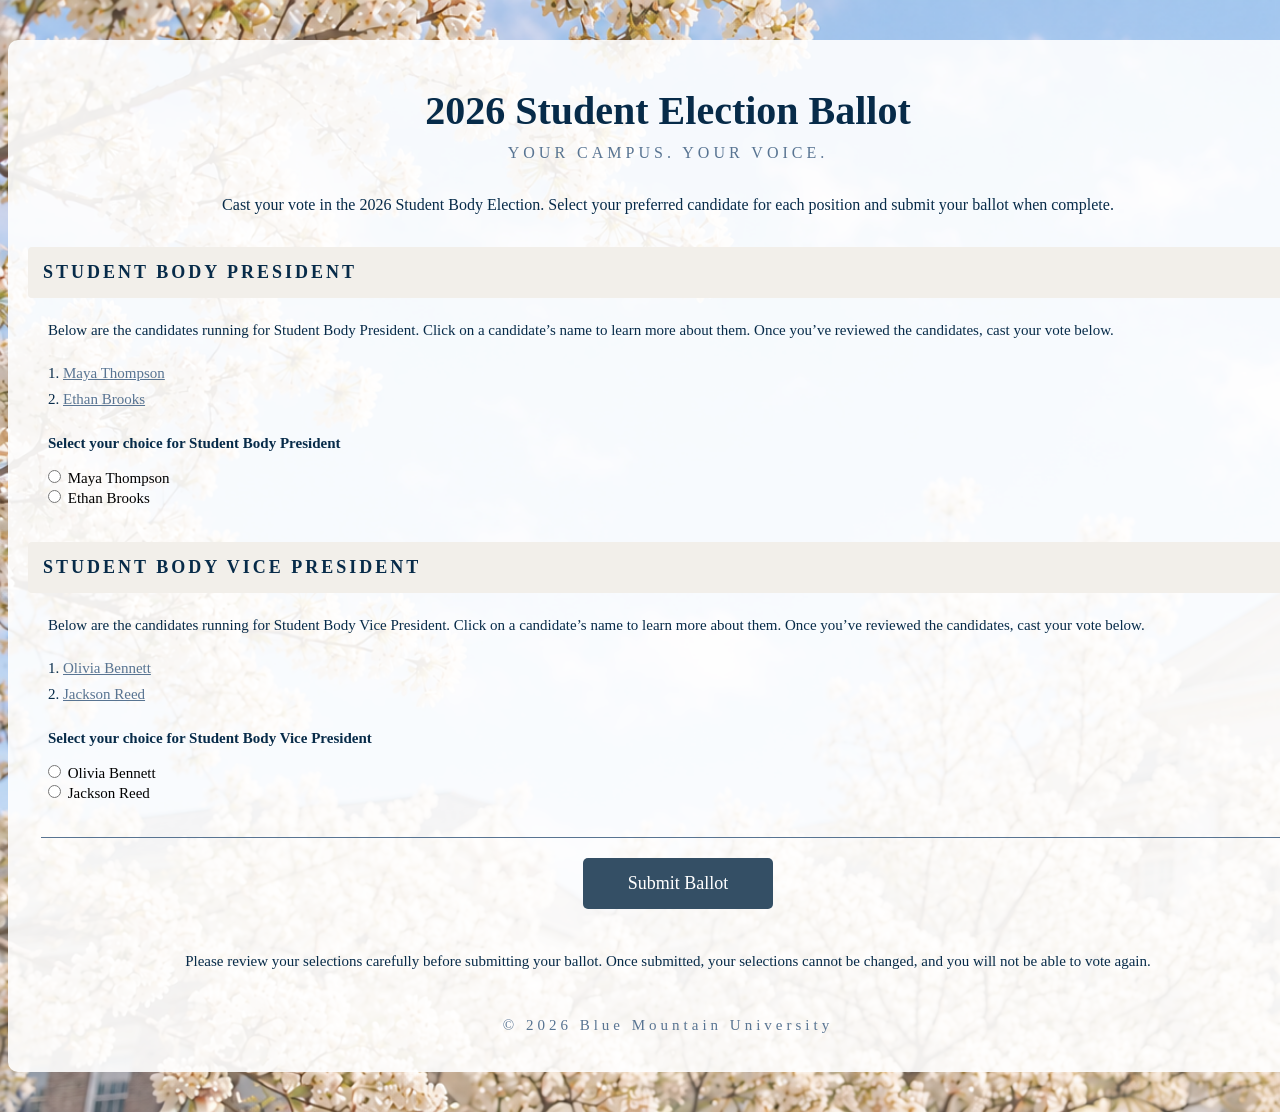
<file: index.html>
<!doctype html>
<html lang="en">

	<head>
		<title> 2026 Student Election Ballot </title>
		<link rel="stylesheet" href="style.css">

<!--
AI Use Disclosure:
Tool: ChatGPT (premium version)
Purpose: Helped me figure out spacing/padding/margin issues. Also helped me generate CSS code for styling the button.
Human Role: I applied the explanation to my project situation, inserted the recommended CSS code, and modified the code to work on my page. -->

	</head>

	<body>
<div id="main">

	<header>
		<h1> 2026 Student Election Ballot </h1>

		<h2 class="tagline"> YOUR CAMPUS. YOUR VOICE. </h2>

		<p> Cast your vote in the 2026 Student Body Election. Select your preferred candidate for each position and submit your ballot when complete.
		</p>
	</header>

	<main>
		<form>

	<section>
		<h2> STUDENT BODY PRESIDENT </h2>

		<p> Below are the candidates running for Student Body President. Click on a candidate’s name to learn more about them. Once you’ve reviewed the candidates, cast your vote below.   
		</p>

		<p class="candidate">1. <a href="mayathompson.html">Maya Thompson</a></p>

		<p class="candidate">2. <a href="ethanbrooks.html">Ethan Brooks</a></p>

		<h3> Select your choice for Student Body President </h3>
		<input type="radio" name="president" value="Maya Thompson"> Maya Thompson <br>
		<input type="radio" name="president" value="Ethan Brooks"> Ethan Brooks
	</section>


	<section>
		<h2> STUDENT BODY VICE PRESIDENT </h2>

		<p> Below are the candidates running for Student Body Vice President. Click on a candidate’s name to learn more about them. Once you’ve reviewed the candidates, cast your vote below.   
		</p>

		<p class="candidate">1. <a href="oliviabennett.html">Olivia Bennett</a></p>

		<p class="candidate">2. <a href="jacksonreed.html">Jackson Reed</a></p>

		<h3> Select your choice for Student Body Vice President </h3>
		<input type="radio" name="vicepresident" value="Olivia Bennett"> Olivia Bennett <br>
		<input type="radio" name="vicepresident" value="Jackson Reed"> Jackson Reed
	</section>

	<div id="review">

		<input type="submit" value="Submit Ballot">

		<p> Please review your selections carefully before submitting your ballot. Once submitted, your selections cannot be changed, and you will not be able to vote again.</p>
		 
	</div>

</form>

</main>

<footer>
	<p> &copy; 2026 Blue Mountain University </p>
</footer>

</div>
	</body>




</html>
</file>
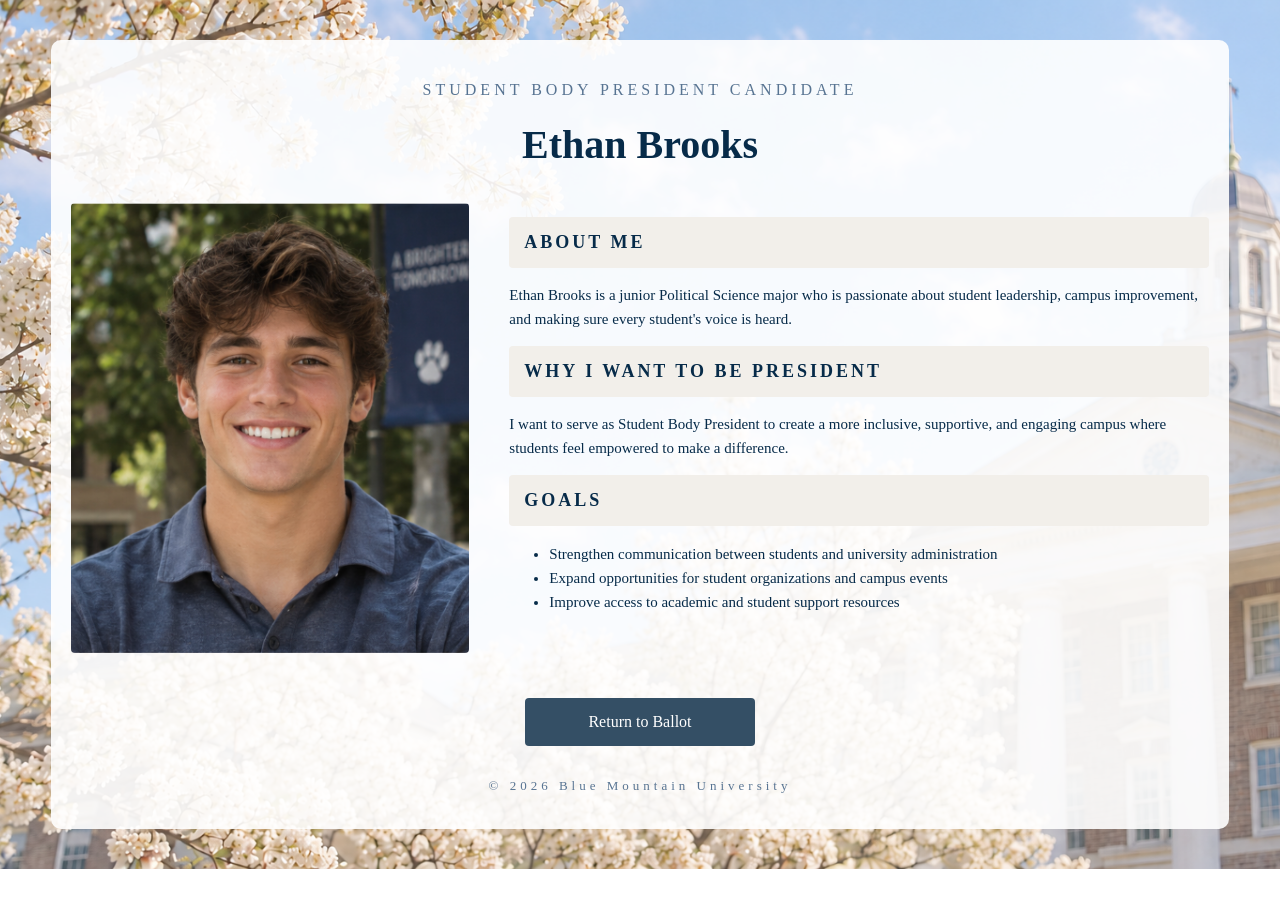
<file: ethanbrooks.html>
<!doctype html>
<html lang="en">

<head>
    <title>Ethan Brooks</title>
    <link rel="stylesheet" href="candidates.css">
</head>

<body>

<div id="main">

<header>
    <h4>STUDENT BODY PRESIDENT CANDIDATE</h4>
    <h1>Ethan Brooks</h1>
</header>

<main>

<div class="candidate-info">

    <img src="photos/ethanbrooks.png" alt="Photo of Student Body President candidate Ethan Brooks">

    <div class="details">

        <section>
            <h2>ABOUT ME</h2>
            <p>Ethan Brooks is a junior Political Science major who is passionate about student leadership, campus improvement, and making sure every student's voice is heard.</p>
        </section>

        <section>
            <h2>WHY I WANT TO BE PRESIDENT</h2>
            <p>I want to serve as Student Body President to create a more inclusive, supportive, and engaging campus where students feel empowered to make a difference.</p>
        </section>

        <section>
            <h2>GOALS</h2>
            <ul>
                <li>Strengthen communication between students and university administration</li>
                <li>Expand opportunities for student organizations and campus events</li>
                <li>Improve access to academic and student support resources</li>
            </ul>
        </section>

    </div>

</div>

</main>

<footer>
    <a href="index.html" class="return">Return to Ballot</a>
    <p>&copy; 2026 Blue Mountain University</p>
</footer>

</div>

</body>

</html>
</file>
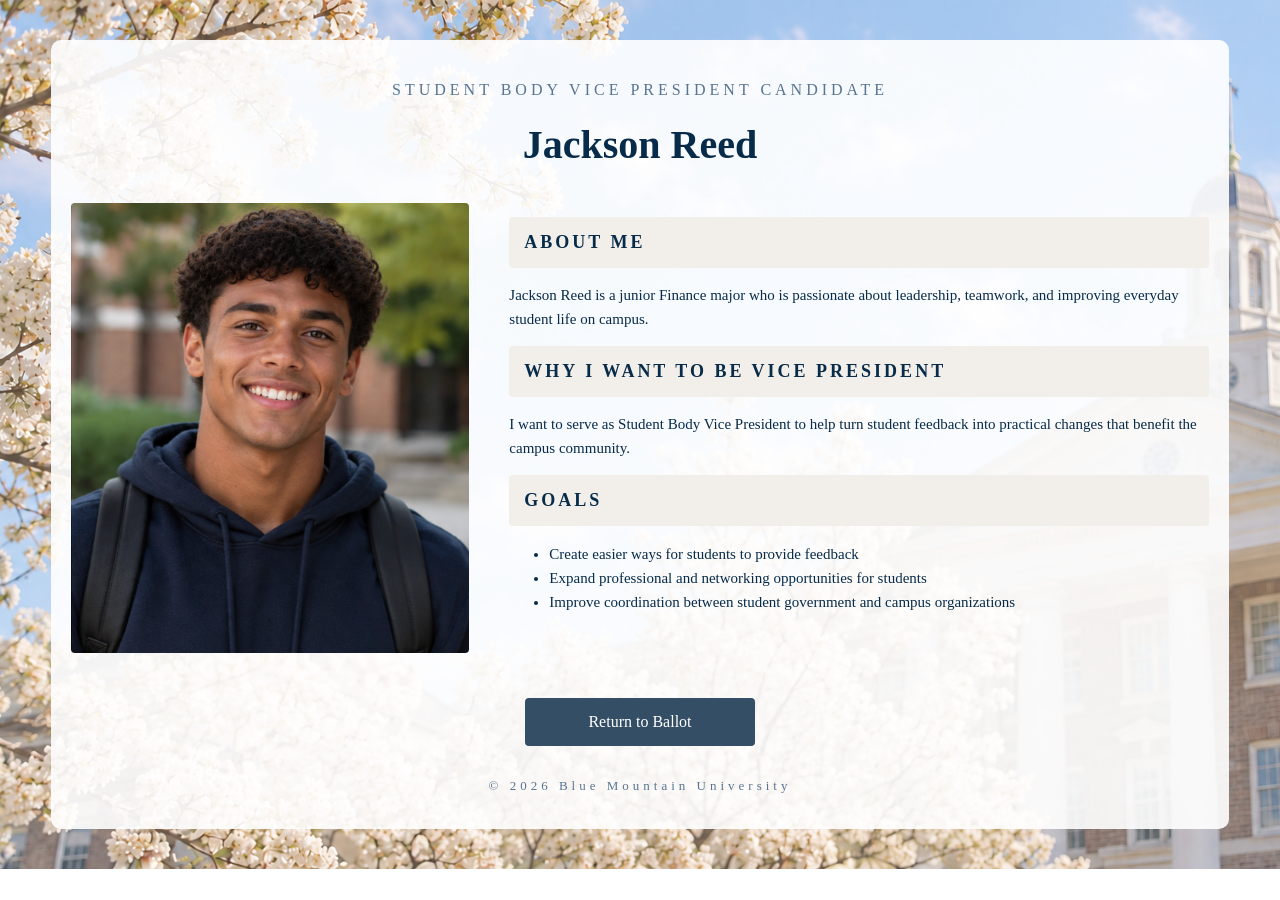
<file: jacksonreed.html>
<!doctype html>
<html lang="en">

<head>
    <title>Jackson Reed</title>
    <link rel="stylesheet" href="candidates.css">
</head>

<body>

<div id="main">

<header>
    <h4>STUDENT BODY VICE PRESIDENT CANDIDATE</h4>
    <h1>Jackson Reed</h1>
</header>

<main>

<div class="candidate-info">

    <img src="photos/jacksonreed.png" alt="Photo of Student Body Vice President candidate Jackson Reed">

    <div class="details">

        <section>
            <h2>ABOUT ME</h2>
            <p>Jackson Reed is a junior Finance major who is passionate about leadership, teamwork, and improving everyday student life on campus.</p>
        </section>

        <section>
            <h2>WHY I WANT TO BE VICE PRESIDENT</h2>
            <p>I want to serve as Student Body Vice President to help turn student feedback into practical changes that benefit the campus community.</p>
        </section>

        <section>
            <h2>GOALS</h2>
            <ul>
                <li>Create easier ways for students to provide feedback</li>
                <li>Expand professional and networking opportunities for students</li>
                <li>Improve coordination between student government and campus organizations</li>
            </ul>
        </section>

    </div>

</div>

</main>

<footer>
    <a href="index.html" class="return">Return to Ballot</a>
    <p>&copy; 2026 Blue Mountain University</p>
</footer>

</div>

</body>

</html>
</file>
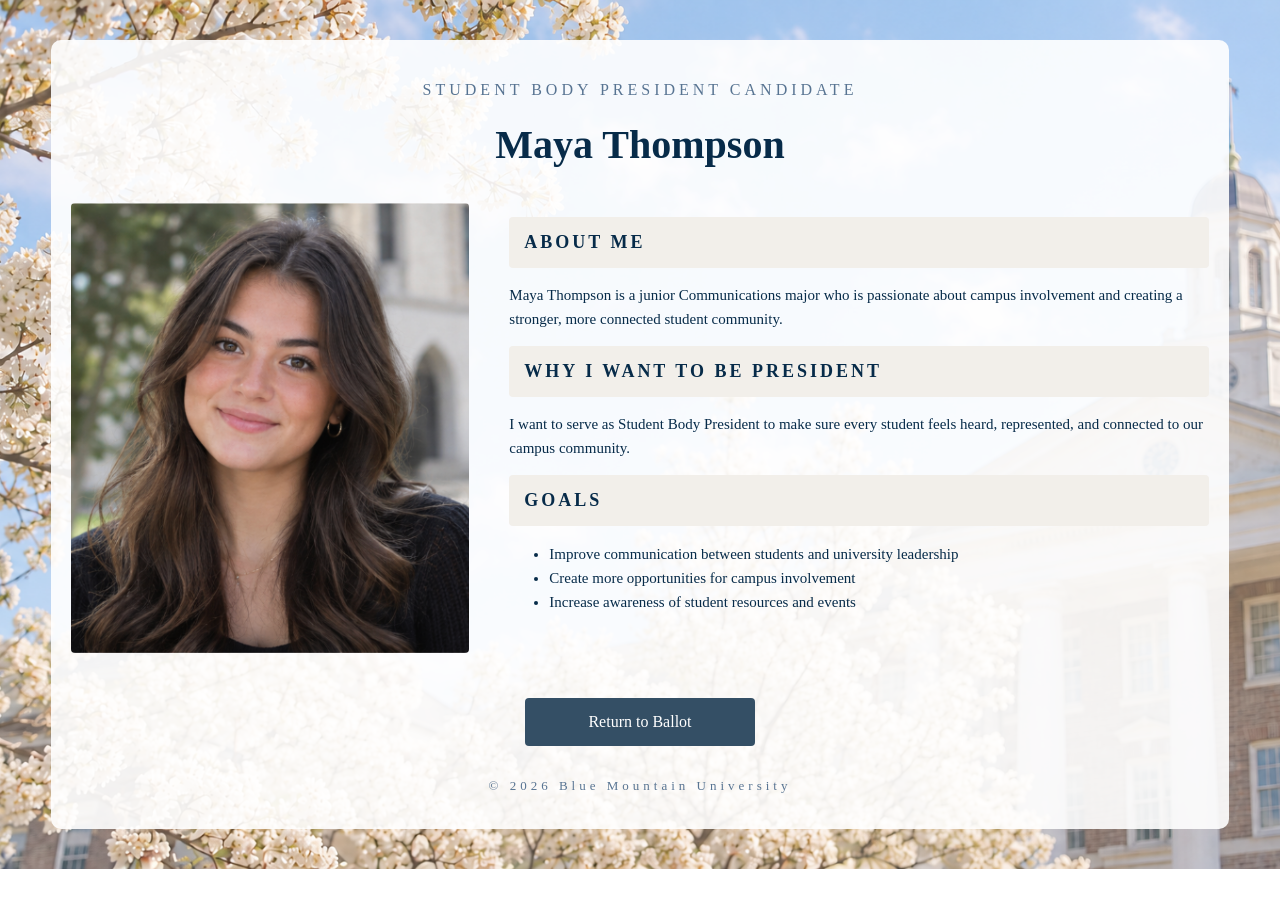
<file: mayathompson.html>
<!doctype html>
<html lang="en">

<head>
    <title>Maya Thompson</title>
    <link rel="stylesheet" href="candidates.css">
</head>

<body>

<div id="main">

<header>
    <h4>STUDENT BODY PRESIDENT CANDIDATE</h4>
    <h1>Maya Thompson</h1>
</header>

<main>

<div class="candidate-info">

    <img src="photos/mayathompson.png" alt="Photo of Student Body President candidate Maya Thompson">

    <div class="details">

        <section>
            <h2>ABOUT ME</h2>
            <p>Maya Thompson is a junior Communications major who is passionate about campus involvement and creating a stronger, more connected student community.</p>
        </section>

        <section>
            <h2>WHY I WANT TO BE PRESIDENT</h2>
            <p>I want to serve as Student Body President to make sure every student feels heard, represented, and connected to our campus community.</p>
        </section>

        <section>
            <h2>GOALS</h2>
            <ul>
                <li>Improve communication between students and university leadership</li>
                <li>Create more opportunities for campus involvement</li>
                <li>Increase awareness of student resources and events</li>
            </ul>
        </section>

    </div>

</div>

</main>

<footer>
    <a href="index.html" class="return">Return to Ballot</a>
    <p>&copy; 2026 Blue Mountain University</p>
</footer>

</div>

</body>

</html>
</file>
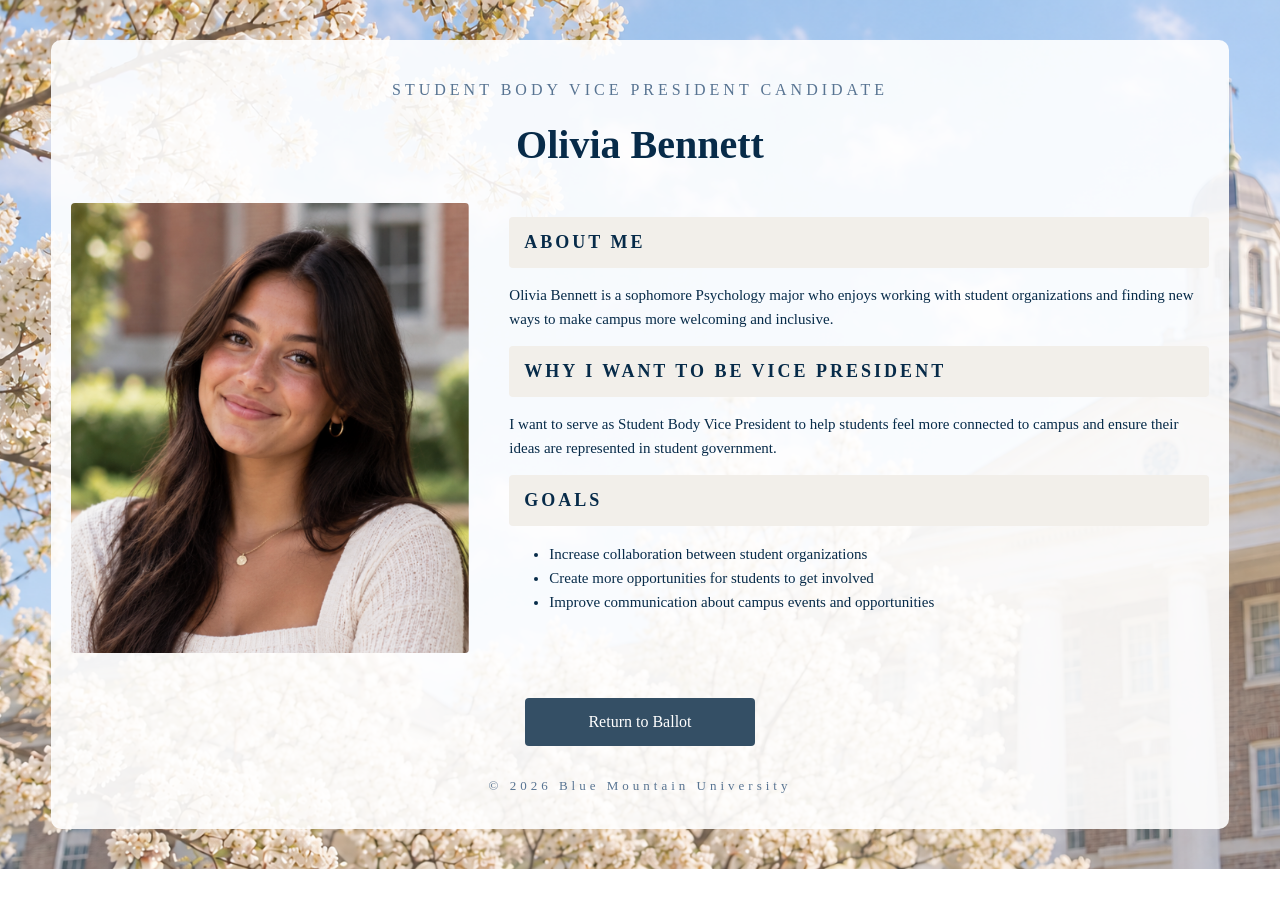
<file: oliviabennett.html>
<!doctype html>
<html lang="en">

<head>
    <title>Olivia Bennett</title>
    <link rel="stylesheet" href="candidates.css">
</head>

<body>

<div id="main">

<header>
    <h4>STUDENT BODY VICE PRESIDENT CANDIDATE</h4>
    <h1>Olivia Bennett</h1>
</header>

<main>

<div class="candidate-info">

    <img src="photos/oliviabennett.png" alt="Photo of Student Body Vice President candidate Olivia Bennett">

    <div class="details">

        <section>
            <h2>ABOUT ME</h2>
            <p>Olivia Bennett is a sophomore Psychology major who enjoys working with student organizations and finding new ways to make campus more welcoming and inclusive.</p>
        </section>

        <section>
            <h2>WHY I WANT TO BE VICE PRESIDENT</h2>
            <p>I want to serve as Student Body Vice President to help students feel more connected to campus and ensure their ideas are represented in student government.</p>
        </section>

        <section>
            <h2>GOALS</h2>
            <ul>
                <li>Increase collaboration between student organizations</li>
                <li>Create more opportunities for students to get involved</li>
                <li>Improve communication about campus events and opportunities</li>
            </ul>
        </section>

    </div>

</div>

</main>

<footer>
    <a href="index.html" class="return">Return to Ballot</a>
    <p>&copy; 2026 Blue Mountain University</p>
</footer>

</div>

</body>

</html>
</file>
<file: style.css>
body { background-image: url(photos/campus.png);
  		background-repeat: no-repeat;
  		background-size: cover; 
  		font-family: "Georgia", serif;
  		font-weight: 400;
  	}


#main { background-color: rgba(255, 255, 255, 0.9);
		width: 1280px;
		margin: 40px auto;
		padding: 20px;
		border-radius: 10px;
	}

section {
	margin-top: 35px;
	font-size: 15px;
}

section p, section h3 {
    margin-left: 20px;
}

section input[type="radio"] {
    margin-left: 20px;
}

header p {
	text-align: center;
	margin-bottom: 0;
	font-size: 16px;
}

header {
	margin-bottom: 10px;
}

h1 { color: #072b49;
	 font-size: 40px;
	 font-weight:700;
	 text-align: center;
	 margin-bottom: 5px;
 }


h2 {
    background-color: #F2EFEA;
    color: #072b49;
    font-size: 18px;
    font-weight: 550;
    letter-spacing: 3px;
    padding: 15px;
    margin-top: 30px;
    margin-bottom: 20px;
    border-radius: 4px;
}

p, a, label {
    font-weight: 400;
    color: #072b49;
}

a {
    color: #587492;
    text-decoration: underline;
    font-size: 15px;
}


p {
	line-height: 1.6;
	margin-bottom: 20px;
	font-size: 15px;
	font-weight: 400;
}

h3 {
	color: #072b49;
	font-size: 15px;
	font-weight:400;
	margin-top: 25px;
	margin-bottom: 15px;
	font-weight: bold;
}

.tagline {
    background-color: transparent;
    font-size: 16px;
    color: #587492;
    font-weight: normal;
    letter-spacing: 4px;
    padding: 0;
    text-align: center;
    margin-top: 10px;
    margin-bottom: 30px;

}


section:first-child {
    margin-top: 15px;
}

.candidate {
    margin-top: 0;
    margin-bottom: 3px;
    line-height: 1.5;
    font-size: 15px;
}

#review {
	text-align: center;
	border-top: 1px solid #587492;
	padding-top:20px;
	width: 98%;
	margin: 35px auto 0;
}

input[type="submit"] {
    background-color: #344f65;
    color: white;
    font-family: Georgia, serif;
    font-size: 18px;
    padding: 15px 45px;
    border: none;
    border-radius: 5px;
    margin-left: 20px;
    margin-bottom: 25px;
}

input[type="submit"]:hover {
    background-color: #587492;
}

#review p {
	margin-left:0;
}

footer {
    text-align: center;
    margin-top: 40px;
    padding-bottom: 10px;
}

footer p {
    font-size: 15px;
    letter-spacing: 4px;
    color: #587492;
    margin-bottom: 5px;
}
</file>
<file: candidates.css>
body {
    background-image: url(photos/campus.png);
    background-repeat: no-repeat;
    background-size: cover;
    background-position: center;
    font-family: Georgia, serif;
    color: #072b49;
}

#main {
    background-color: rgba(255, 255, 255, 0.9);
    width: 90%;
    max-width: 1280px;
    margin: 40px auto;
    padding: 20px;
    border-radius: 10px;
}

header {
    text-align: center;
    margin-bottom: 35px;
}

h1 {
    font-size: 40px;
    margin-top: 10px;
}

h4 {
    color: #587492;
    font-size: 16px;
    font-weight: 400;
    letter-spacing: 4px;
}

.candidate-info {
    display: flex;
    gap: 40px;
}

.candidate-info img {
    width: 35%;
    height: 450px;
    object-fit: cover;
    border-radius: 4px;
}

.details {
    flex: 1;
}

h2 {
    background-color: #F2EFEA;
    font-size: 18px;
    letter-spacing: 3px;
    padding: 15px;
    border-radius: 4px;
}

p, li {
    font-size: 15px;
    line-height: 1.6;
}

.return {
    display: block;
    background-color: #344f65;
    color: white;
    text-decoration: none;
    text-align: center;
    width: 200px;
    padding: 15px;
    margin: 30px auto;
    border-radius: 4px;
    font-size: 16px;
}

.return:hover {
    background-color: #587492;
}

footer {
    text-align: center;
    padding-top: 15px;
}

footer p {
    font-size: 13px;
    letter-spacing: 4px;
    color: #587492;
}
</file>
